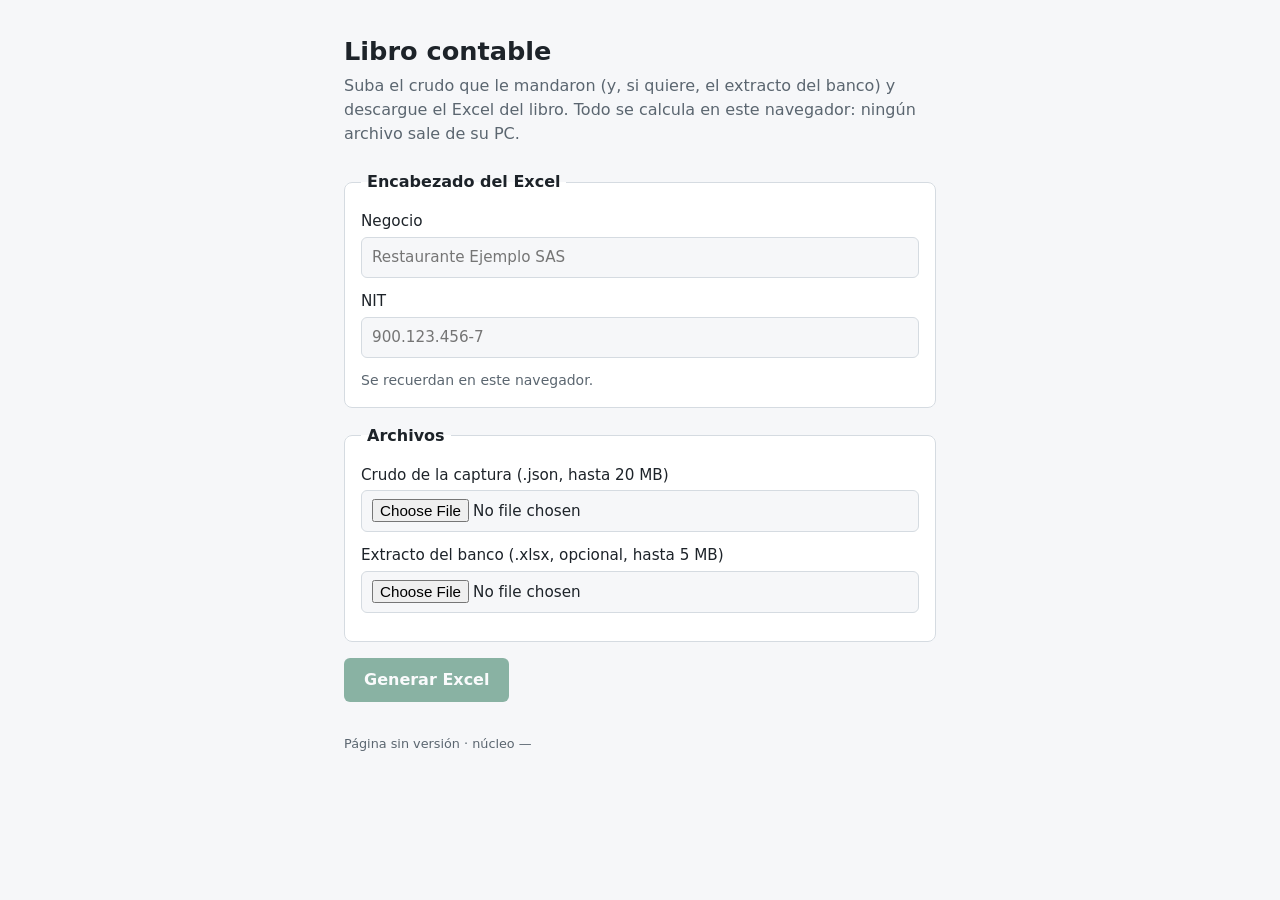
<file: web/src/index.html>
<!doctype html>
<html lang="es">
<head>
  <meta charset="utf-8">
  <meta name="viewport" content="width=device-width, initial-scale=1">
  <title>Libro contable · contador</title>
  <!-- ADR-028: sin icono propio el navegador pide /favicon.ico (404); data: no sale a la red y la CSP lo permite (img-src). -->
  <link rel="icon" href="data:,">
  <link rel="stylesheet" href="estilos.css">
  <script type="module" src="app.js"></script>
</head>
<body>
  <main>
    <header>
      <h1>Libro contable</h1>
      <p class="sub">Suba el crudo que le mandaron (y, si quiere, el extracto del banco) y descargue el Excel del libro. Todo se calcula en este navegador: ningún archivo sale de su PC.</p>
    </header>

    <form id="form" novalidate>
      <fieldset>
        <legend>Encabezado del Excel</legend>
        <label>Negocio
          <input id="negocio" name="negocio" type="text" maxlength="120" autocomplete="organization" placeholder="Restaurante Ejemplo SAS">
        </label>
        <label>NIT
          <input id="nit" name="nit" type="text" maxlength="20" inputmode="numeric" autocomplete="off" placeholder="900.123.456-7">
        </label>
        <p class="nota" id="nota-memoria">Se recuerdan en este navegador.</p>
      </fieldset>

      <fieldset>
        <legend>Archivos</legend>
        <label>Crudo de la captura (.json, hasta 20 MB)
          <input id="crudo" name="crudo" type="file" accept=".json,application/json">
        </label>
        <p class="archivo" id="archivo" hidden></p>
        <label>Extracto del banco (.xlsx, opcional, hasta 5 MB)
          <input id="extracto" name="extracto" type="file" accept=".xlsx,application/vnd.openxmlformats-officedocument.spreadsheetml.sheet">
        </label>
        <p class="archivo" id="archivo-extracto" hidden><span id="archivo-extracto-nombre"></span>
          <button id="quitar-extracto" class="secundario" type="button">Quitar</button></p>
      </fieldset>

      <button id="generar" type="submit" disabled>Generar Excel</button>
    </form>

    <section id="estado" aria-live="polite" hidden>
      <p id="paso"></p>
    </section>

    <section id="error" class="error" role="alert" hidden>
      <p id="error-mensaje"></p>
      <details id="error-plegado" hidden>
        <summary>Detalle técnico</summary>
        <pre id="error-detalle"></pre>
      </details>
    </section>

    <section id="listo" class="listo" hidden>
      <p id="listo-texto"></p>
      <p id="resumen-extracto" hidden></p>
      <a id="descarga" class="boton" href="#" download>Descargar de nuevo</a>
      <div id="invalidos" hidden>
        <p>Días que no entraron al libro:</p>
        <ul id="invalidos-lista"></ul>
      </div>
    </section>

    <footer>
      <p>Página <span id="v-pagina">—</span> · núcleo <span id="v-nucleo">—</span></p>
    </footer>
  </main>
</body>
</html>
</file>
<file: web/src/estilos.css>
/* T6 · modo contador web. Solo hoja propia: la CSP (S4) no deja estilos en línea ni fuentes externas. */
:root {
  --fondo: #f6f7f9;
  --tarjeta: #ffffff;
  --texto: #1d2329;
  --suave: #5b6670;
  --borde: #d5dbe1;
  --acento: #1f6f50;
  --acento-texto: #ffffff;
  --error-fondo: #fdecec;
  --error-borde: #c0392b;
  --listo-fondo: #e8f5ee;
  --listo-borde: #1f6f50;
  color-scheme: light dark;
}
@media (prefers-color-scheme: dark) {
  :root {
    --fondo: #14181c;
    --tarjeta: #1d2328;
    --texto: #e6eaee;
    --suave: #9aa6b1;
    --borde: #36404a;
    --acento: #3fae82;
    --acento-texto: #0d1512;
    --error-fondo: #3a1f1f;
    --error-borde: #e06b5f;
    --listo-fondo: #17302a;
    --listo-borde: #3fae82;
  }
}

* { box-sizing: border-box; }
body {
  margin: 0;
  background: var(--fondo);
  color: var(--texto);
  font: 16px/1.5 system-ui, "Segoe UI", Roboto, sans-serif;
}
main { max-width: 640px; margin: 0 auto; padding: 32px 24px; }
h1 { margin: 0 0 4px; font-size: 1.6rem; }
.sub { margin: 0 0 24px; color: var(--suave); }

fieldset {
  margin: 0 0 16px;
  padding: 16px;
  border: 1px solid var(--borde);
  border-radius: 8px;
  background: var(--tarjeta);
}
legend { padding: 0 6px; font-weight: 600; }
label { display: block; margin: 0 0 12px; font-size: .95rem; }
input[type="text"], input[type="file"] {
  display: block;
  width: 100%;
  margin-top: 4px;
  padding: 8px 10px;
  border: 1px solid var(--borde);
  border-radius: 6px;
  background: var(--fondo);
  color: var(--texto);
  font: inherit;
}
.nota, .archivo { margin: 0; color: var(--suave); font-size: .875rem; overflow-wrap: anywhere; }

button, .boton {
  display: inline-block;
  padding: 10px 20px;
  border: 0;
  border-radius: 6px;
  background: var(--acento);
  color: var(--acento-texto);
  font: inherit;
  font-weight: 600;
  text-decoration: none;
  cursor: pointer;
}
button:disabled { opacity: .5; cursor: not-allowed; }
button.secundario { width: auto; margin-left: 8px; padding: 2px 10px; border: 1px solid var(--borde); background: transparent; color: var(--texto); font-weight: 400; font-size: .85rem; }
label + .archivo { margin-bottom: 12px; }
button:focus-visible, .boton:focus-visible, input:focus-visible { outline: 2px solid var(--acento); outline-offset: 2px; }

section { margin-top: 20px; padding: 14px 16px; border-radius: 8px; }
#estado { border: 1px dashed var(--borde); }
#paso { margin: 0; }
.error { background: var(--error-fondo); border-left: 4px solid var(--error-borde); }
.listo { background: var(--listo-fondo); border-left: 4px solid var(--listo-borde); }
.error p, .listo p { margin: 0 0 8px; overflow-wrap: anywhere; }
details summary { cursor: pointer; color: var(--suave); }
pre { margin: 8px 0 0; white-space: pre-wrap; overflow-wrap: anywhere; font-size: .8rem; }
#invalidos { margin-top: 12px; }
#invalidos ul { margin: 0; padding-left: 20px; font-size: .9rem; }

footer { margin-top: 32px; color: var(--suave); font-size: .8rem; }
[hidden] { display: none !important; }

/* Tableta (vertical u horizontal baja). */
@media (max-width: 900px), (max-height: 700px) {
  main { padding: 24px 20px; }
}
/* Teléfono: botones a todo el ancho y menos aire vertical. */
@media (max-width: 600px), (max-height: 500px) {
  main { padding: 16px; }
  h1 { font-size: 1.35rem; }
  .sub { margin-bottom: 16px; }
  fieldset { padding: 12px; }
  button, .boton { width: 100%; text-align: center; }
}
/* Teléfono horizontal: dos columnas para no hacer scroll en el formulario. */
@media (max-height: 500px) and (min-width: 600px) {
  main { max-width: none; }
  form { display: grid; grid-template-columns: 1fr 1fr; gap: 0 16px; }
  form button { grid-column: 1 / -1; }
}
</file>
